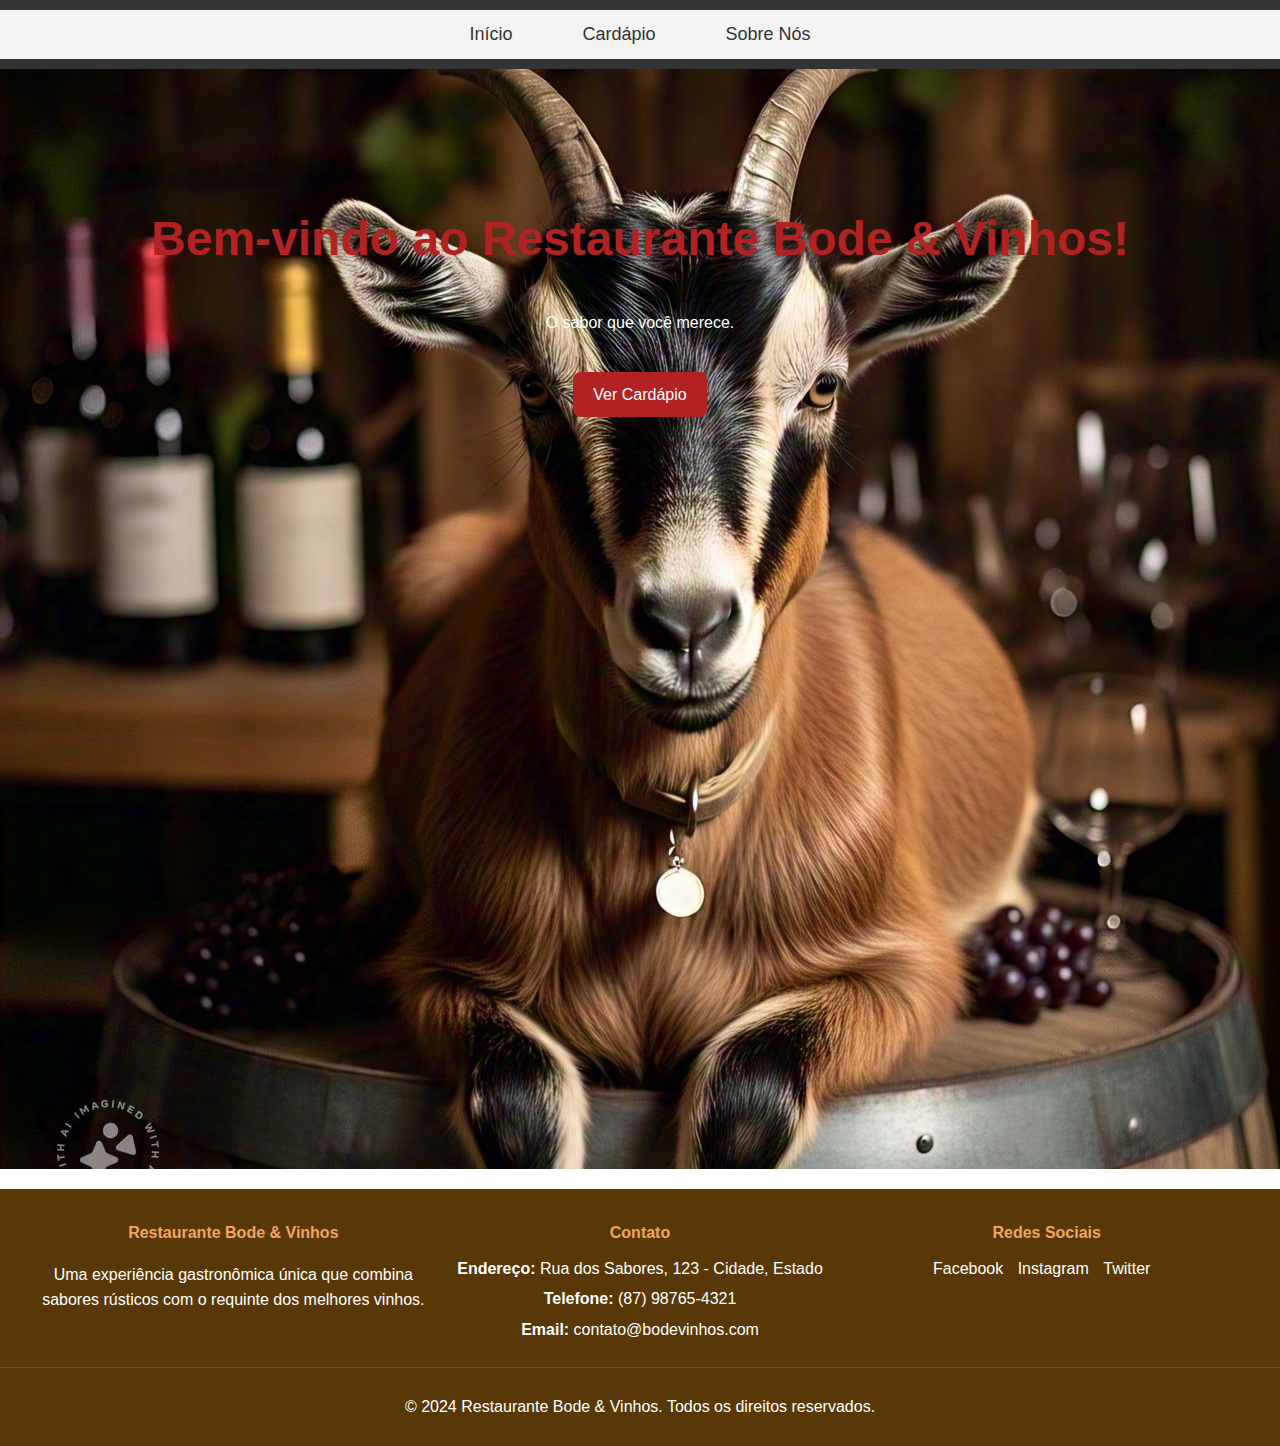
<file: index.html>
<!DOCTYPE html>
<html lang="pt-BR">
<head>
    <meta charset="UTF-8">
    <meta name="viewport" content="width=device-width, initial-scale=1.0">
    <title>Página Inicial</title>
    <link rel="stylesheet" href="style.css">
</head>
<body>
    <header>
        <nav>
            <ul class="listas-topo">
                <li><a href="index.html">Início</a></li>
                <li><a href="cardapio.html">Cardápio</a></li>
                <li><a href="sobrenos.html">Sobre Nós</a></li>
            </ul>
        </nav>
    </header>
    <main>
        <section class="hero">
            <h1>Bem-vindo ao Restaurante Bode & Vinhos!</h1>
            <p>O sabor que você merece.</p>
            <a href="cardapio.html" class="btn">Ver Cardápio</a>
        </section>
    </main>
    <footer>
        <div class="footer-container">
            <div class="footer-about">
                <h4>Restaurante Bode & Vinhos</h4>
                <p>Uma experiência gastronômica única que combina sabores rústicos com o requinte dos melhores vinhos.</p>
            </div>
            <div class="footer-contact">
                <h4>Contato</h4>
                <p><strong>Endereço:</strong> Rua dos Sabores, 123 - Cidade, Estado</p>
                <p><strong>Telefone:</strong> (87) 98765-4321</p>
                <p><strong>Email:</strong> contato@bodevinhos.com</p>
            </div>
            <div class="footer-social">
                <h4>Redes Sociais</h4>
                <a href="#" class="social-icon">Facebook</a>
                <a href="#" class="social-icon">Instagram</a>
                <a href="#" class="social-icon">Twitter</a>
            </div>
        </div>
        <div class="footer-bottom">
            <p>&copy; 2024 Restaurante Bode & Vinhos. Todos os direitos reservados.</p>
        </div>
    </footer>
</body>
</html>
</file>
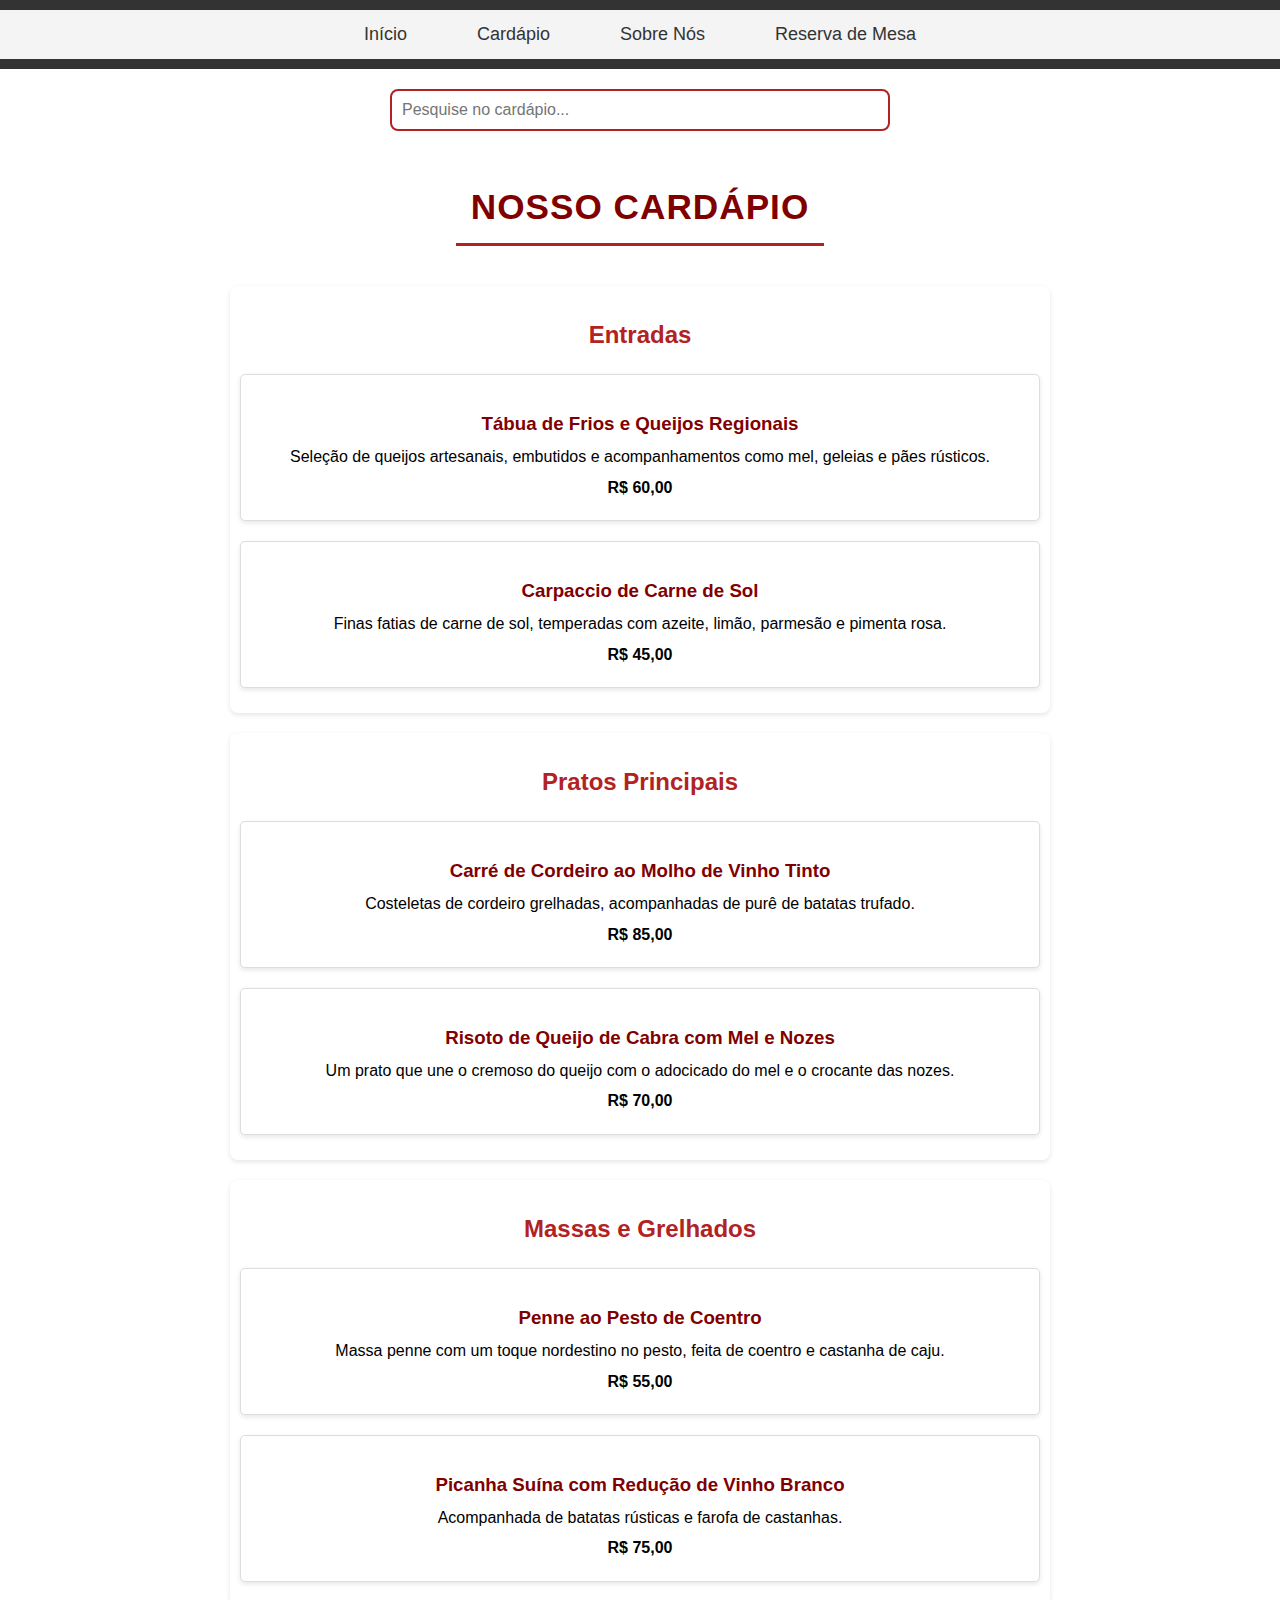
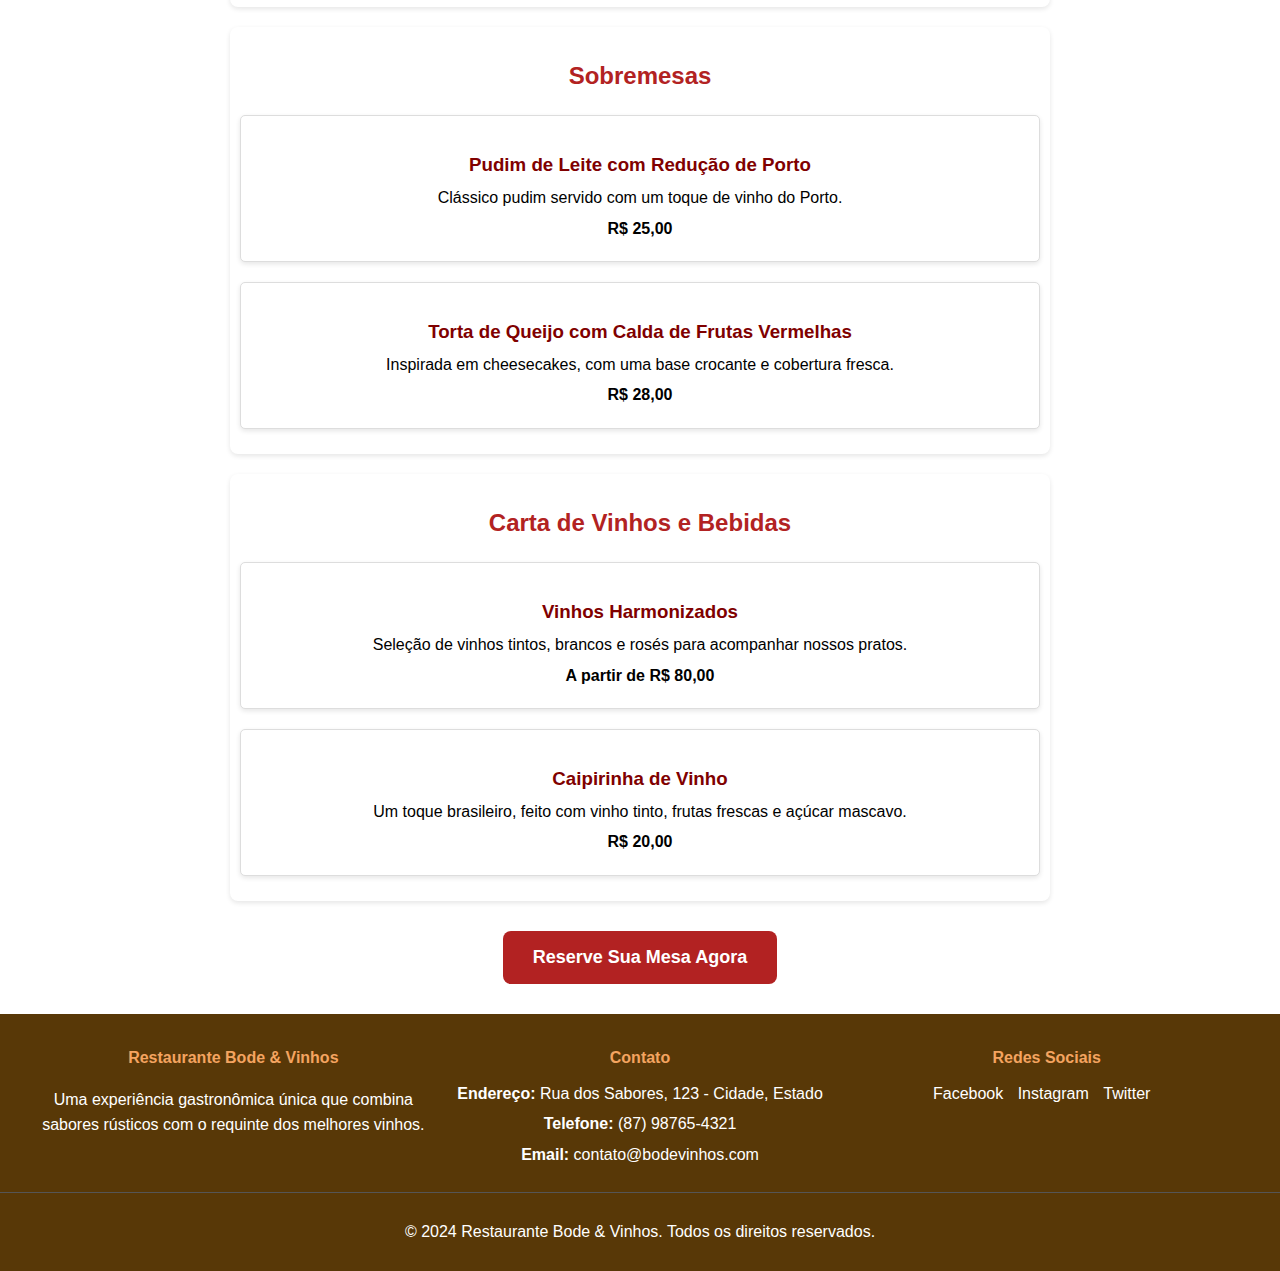
<file: cardapio.html>
<!DOCTYPE html>
<html lang="pt-BR">
<head>
    <meta charset="UTF-8">
    <meta name="viewport" content="width=device-width, initial-scale=1.0">
    <title>Cardápio - Bode & Vinhos</title>
    <link rel="stylesheet" href="style.css">
</head>
<body>
    <header>
        <nav>
            <ul class="listas-topo">
                <li><a href="index.html">Início</a></li>
                <li><a href="cardapio.html">Cardápio</a></li>
                <li><a href="sobrenos.html">Sobre Nós</a></li>
                <li><a href="reserva.html">Reserva de Mesa</a></li>
            </ul>
        </nav>
    </header>
    <main>
        <!-- Barra de Pesquisa -->
        <form class="pesquisa-container">
            <input 
                type="search" 
                id="barra-pesquisa" 
                placeholder="Pesquise no cardápio..." 
                aria-label="Pesquise no cardápio">
        </form>

        <h1 class="destaque-titulo">Nosso Cardápio</h1>
            <br>
        <!-- Entradas -->
       <!-- Entradas -->
<section class="menu">
    <h2>Entradas</h2>
    <article>
        <input type="checkbox" id="entrada-1" hidden>
        <label for="entrada-1" class="item">
            <h3>Tábua de Frios e Queijos Regionais</h3>
            <p>Seleção de queijos artesanais, embutidos e acompanhamentos como mel, geleias e pães rústicos.</p>
            <p><strong>R$ 60,00</strong></p>
        </label>
    </article>
    <article>
        <input type="checkbox" id="entrada-2" hidden>
        <label for="entrada-2" class="item">
            <h3>Carpaccio de Carne de Sol</h3>
            <p>Finas fatias de carne de sol, temperadas com azeite, limão, parmesão e pimenta rosa.</p>
            <p><strong>R$ 45,00</strong></p>
        </label>
    </article>
</section>

<!-- Pratos Principais -->
<section class="menu">
    <h2>Pratos Principais</h2>
    <article>
        <input type="checkbox" id="principal-1" hidden>
        <label for="principal-1" class="item">
            <h3>Carré de Cordeiro ao Molho de Vinho Tinto</h3>
            <p>Costeletas de cordeiro grelhadas, acompanhadas de purê de batatas trufado.</p>
            <p><strong>R$ 85,00</strong></p>
        </label>
    </article>
    <article>
        <input type="checkbox" id="principal-2" hidden>
        <label for="principal-2" class="item">
            <h3>Risoto de Queijo de Cabra com Mel e Nozes</h3>
            <p>Um prato que une o cremoso do queijo com o adocicado do mel e o crocante das nozes.</p>
            <p><strong>R$ 70,00</strong></p>
        </label>
    </article>
</section>

<!-- Massas e Grelhados -->
<section class="menu">
    <h2>Massas e Grelhados</h2>
    <article>
        <input type="checkbox" id="massa-1" hidden>
        <label for="massa-1" class="item">
            <h3>Penne ao Pesto de Coentro</h3>
            <p>Massa penne com um toque nordestino no pesto, feita de coentro e castanha de caju.</p>
            <p><strong>R$ 55,00</strong></p>
        </label>
    </article>
    <article>
        <input type="checkbox" id="massa-2" hidden>
        <label for="massa-2" class="item">
            <h3>Picanha Suína com Redução de Vinho Branco</h3>
            <p>Acompanhada de batatas rústicas e farofa de castanhas.</p>
            <p><strong>R$ 75,00</strong></p>
        </label>
    </article>
</section>

<!-- Sobremesas -->
<section class="menu">
    <h2>Sobremesas</h2>
    <article>
        <input type="checkbox" id="sobremesa-1" hidden>
        <label for="sobremesa-1" class="item">
            <h3>Pudim de Leite com Redução de Porto</h3>
            <p>Clássico pudim servido com um toque de vinho do Porto.</p>
            <p><strong>R$ 25,00</strong></p>
        </label>
    </article>
    <article>
        <input type="checkbox" id="sobremesa-2" hidden>
        <label for="sobremesa-2" class="item">
            <h3>Torta de Queijo com Calda de Frutas Vermelhas</h3>
            <p>Inspirada em cheesecakes, com uma base crocante e cobertura fresca.</p>
            <p><strong>R$ 28,00</strong></p>
        </label>
    </article>
</section>

<!-- Bebidas -->
<section class="menu">
    <h2>Carta de Vinhos e Bebidas</h2>
    <article>
        <input type="checkbox" id="bebida-1" hidden>
        <label for="bebida-1" class="item">
            <h3>Vinhos Harmonizados</h3>
            <p>Seleção de vinhos tintos, brancos e rosés para acompanhar nossos pratos.</p>
            <p><strong>A partir de R$ 80,00</strong></p>
        </label>
    </article>
    <article>
        <input type="checkbox" id="bebida-2" hidden>
        <label for="bebida-2" class="item">
            <h3>Caipirinha de Vinho</h3>
            <p>Um toque brasileiro, feito com vinho tinto, frutas frescas e açúcar mascavo.</p>
            <p><strong>R$ 20,00</strong></p>
        </label>
    </article>
</section>


        <div class="reserva-container">
            <a href="reserva.html" class="btn-reserva">Reserve Sua Mesa Agora</a>
        </div>

    </main>
     <footer>
        <div class="footer-container">
            <div class="footer-about">
                <h4>Restaurante Bode & Vinhos</h4>
                <p>Uma experiência gastronômica única que combina sabores rústicos com o requinte dos melhores vinhos.</p>
            </div>
            <div class="footer-contact">
                <h4>Contato</h4>
                <p><strong>Endereço:</strong> Rua dos Sabores, 123 - Cidade, Estado</p>
                <p><strong>Telefone:</strong> (87) 98765-4321</p>
                <p><strong>Email:</strong> contato@bodevinhos.com</p>
            </div>
            <div class="footer-social">
                <h4>Redes Sociais</h4>
                <a href="#" class="social-icon">Facebook</a>
                <a href="#" class="social-icon">Instagram</a>
                <a href="#" class="social-icon">Twitter</a>
            </div>
        </div>
        <div class="footer-bottom">
            <p>&copy; 2024 Restaurante Bode & Vinhos. Todos os direitos reservados.</p>
        </div>
    </footer>
</body>
</html>
</file>
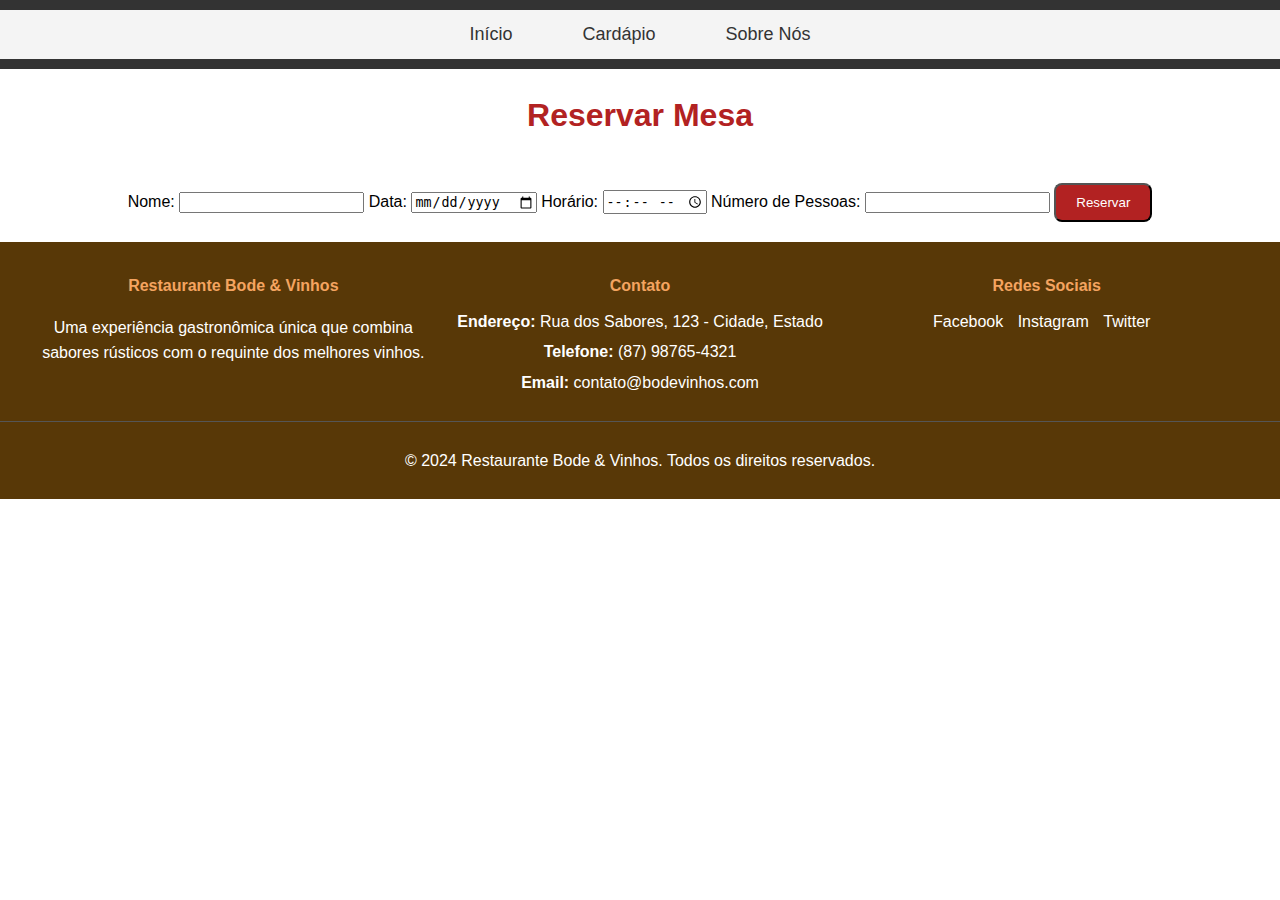
<file: reserva.html>
<!DOCTYPE html>
<html lang="pt-BR">
<head>
    <meta charset="UTF-8">
    <meta name="viewport" content="width=device-width, initial-scale=1.0">
    <title>Restaurante - Reservar Mesa</title>
    <link rel="stylesheet" href="style.css">
</head>
<body>
    <header>
        <nav>
            <ul class="listas-topo">
                <li><a href="index.html">Início</a></li>
                <li><a href="cardapio.html">Cardápio</a></li>
                <li><a href="sobrenos.html">Sobre Nós</a></li>
            </ul>
        </nav>
    </header>
    <main>
        <h1>Reservar Mesa</h1>
        <form action="#" method="post">
            <label for="name">Nome:</label>
            <input type="text" id="name" name="name" required>
            
            <label for="date">Data:</label>
            <input type="date" id="date" name="date" required>
            
            <label for="time">Horário:</label>
            <input type="time" id="time" name="time" required>
            
            <label for="guests">Número de Pessoas:</label>
            <input type="number" id="guests" name="guests" required>
            
            <button type="submit" class="btn">Reservar</button>
        </form>
    </main>
    <footer>
        <div class="footer-container">
            <div class="footer-about">
                <h4>Restaurante Bode & Vinhos</h4>
                <p>Uma experiência gastronômica única que combina sabores rústicos com o requinte dos melhores vinhos.</p>
            </div>
            <div class="footer-contact">
                <h4>Contato</h4>
                <p><strong>Endereço:</strong> Rua dos Sabores, 123 - Cidade, Estado</p>
                <p><strong>Telefone:</strong> (87) 98765-4321</p>
                <p><strong>Email:</strong> contato@bodevinhos.com</p>
            </div>
            <div class="footer-social">
                <h4>Redes Sociais</h4>
                <a href="#" class="social-icon">Facebook</a>
                <a href="#" class="social-icon">Instagram</a>
                <a href="#" class="social-icon">Twitter</a>
            </div>
        </div>
        <div class="footer-bottom">
            <p>&copy; 2024 Restaurante Bode & Vinhos. Todos os direitos reservados.</p>
        </div>
    </footer>
</body>
</html>
</file>
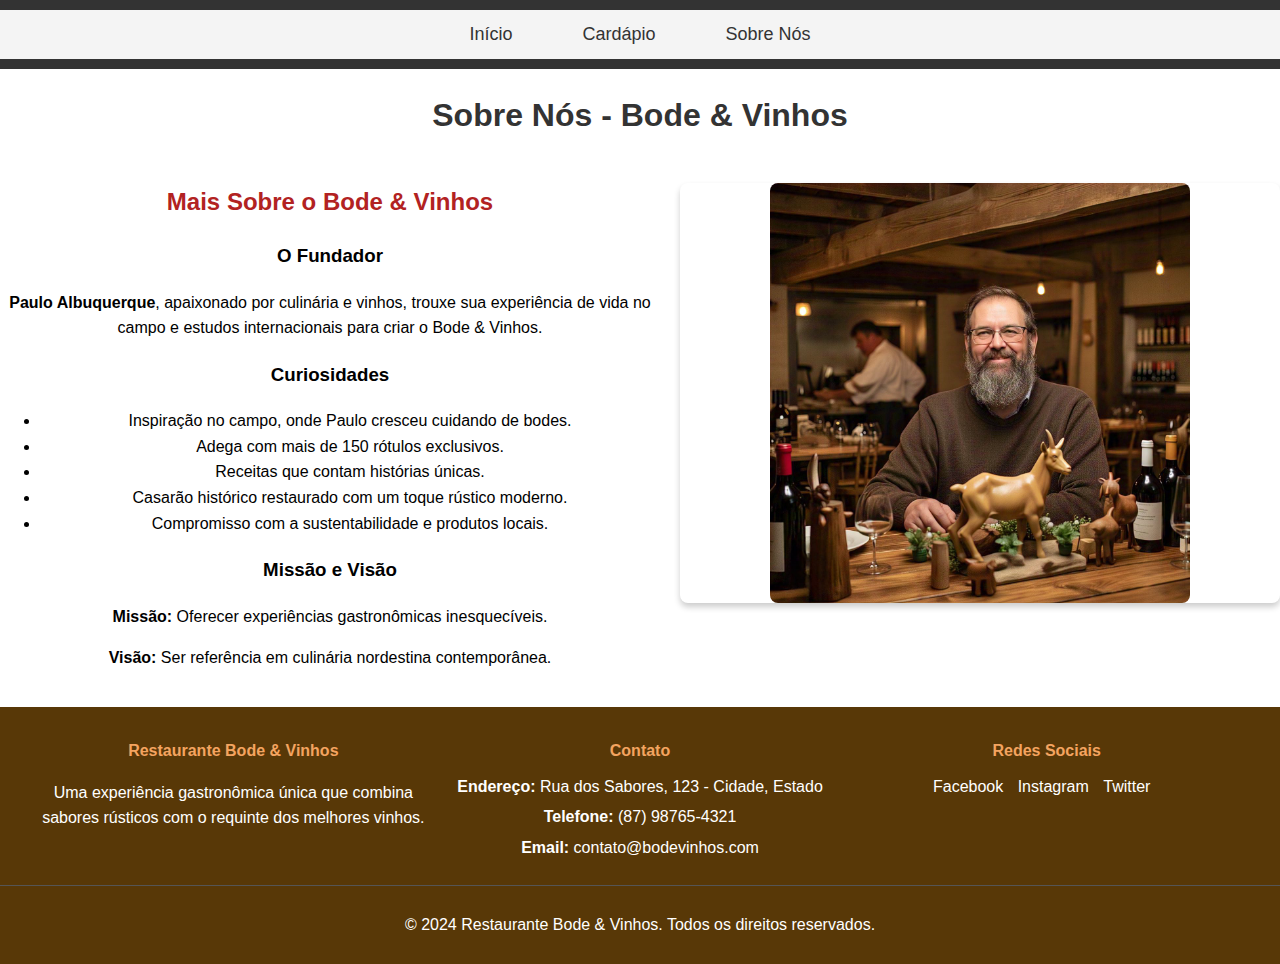
<file: sobrenos.html>
<!DOCTYPE html>
<html lang="pt-BR">
<head>
    <meta charset="UTF-8">
    <meta name="viewport" content="width=device-width, initial-scale=1.0">
    <title>Restaurante - Sobre Nós</title>
    <link rel="stylesheet" href="style.css">
</head>
<body>
    <header>
        <nav>
            <ul class="listas-topo">
                <li><a href="index.html">Início</a></li>
                <li><a href="cardapio.html">Cardápio</a></li>
                <li><a href="sobrenos.html">Sobre Nós</a></li>
            </ul>
        </nav>
    </header>
    <main>
        <h1 class="hover-effect">Sobre Nós - Bode & Vinhos</h1>
        <section class="sobre-nos-extra">
            <div>
                <h2>Mais Sobre o Bode & Vinhos</h2>
                <div class="dono">
                    <h3>O Fundador</h3>
                    <p><strong>Paulo Albuquerque</strong>, apaixonado por culinária e vinhos, trouxe sua experiência de vida no campo e estudos internacionais para criar o Bode & Vinhos.</p>
                </div>
                <div class="curiosidades">
                    <h3>Curiosidades</h3>
                    <ul>
                        <li>Inspiração no campo, onde Paulo cresceu cuidando de bodes.</li>
                        <li>Adega com mais de 150 rótulos exclusivos.</li>
                        <li>Receitas que contam histórias únicas.</li>
                        <li>Casarão histórico restaurado com um toque rústico moderno.</li>
                        <li>Compromisso com a sustentabilidade e produtos locais.</li>
                    </ul>
                </div>
                <div class="missao-visao">
                    <h3>Missão e Visão</h3>
                    <p><strong>Missão:</strong> Oferecer experiências gastronômicas inesquecíveis.</p>
                    <p><strong>Visão:</strong> Ser referência em culinária nordestina contemporânea.</p>
                </div>
            </div>
            <div class="carousel">
                <div class="carousel-container">
                    <div class="carousel-slide">
                        <img src="img/logo.jpeg" alt="Imagem do logo">
                    </div>
                    <div class="carousel-slide">
                        <img src="img/dono.jpeg" alt="Imagem do dono">
                    </div>
                    <div class="carousel-slide">
                        <img src="img/bode.jpg" alt="Imagem do bode">
                    </div>
                </div>
            </div>            
        </section>
    </main>    
    <footer>
        <div class="footer-container">
            <div class="footer-about">
                <h4>Restaurante Bode & Vinhos</h4>
                <p>Uma experiência gastronômica única que combina sabores rústicos com o requinte dos melhores vinhos.</p>
            </div>
            <div class="footer-contact">
                <h4>Contato</h4>
                <p><strong>Endereço:</strong> Rua dos Sabores, 123 - Cidade, Estado</p>
                <p><strong>Telefone:</strong> (87) 98765-4321</p>
                <p><strong>Email:</strong> contato@bodevinhos.com</p>
            </div>
            <div class="footer-social">
                <h4>Redes Sociais</h4>
                <a href="#" class="social-icon">Facebook</a>
                <a href="#" class="social-icon">Instagram</a>
                <a href="#" class="social-icon">Twitter</a>
            </div>
        </div>
        <div class="footer-bottom">
            <p>&copy; 2024 Restaurante Bode & Vinhos. Todos os direitos reservados.</p>
        </div>
    </footer>
    
</body>
</html>
</file>
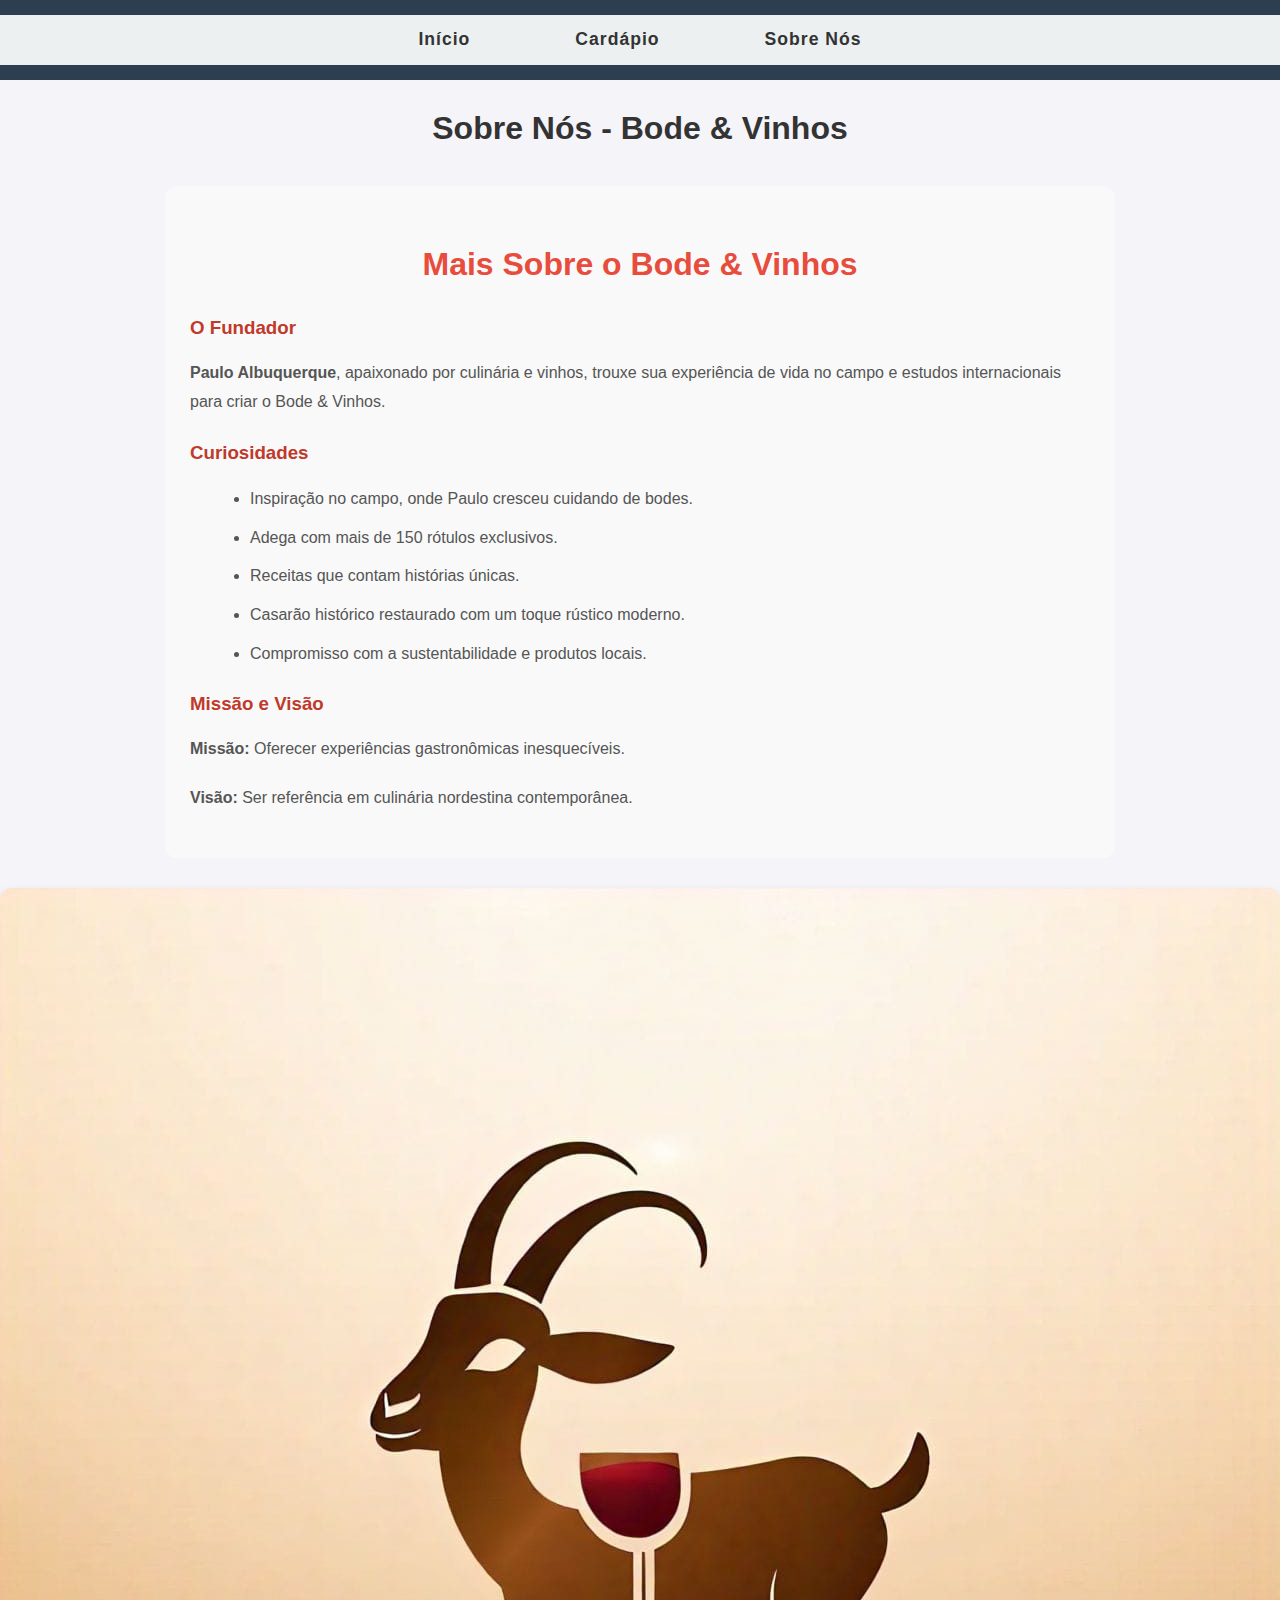
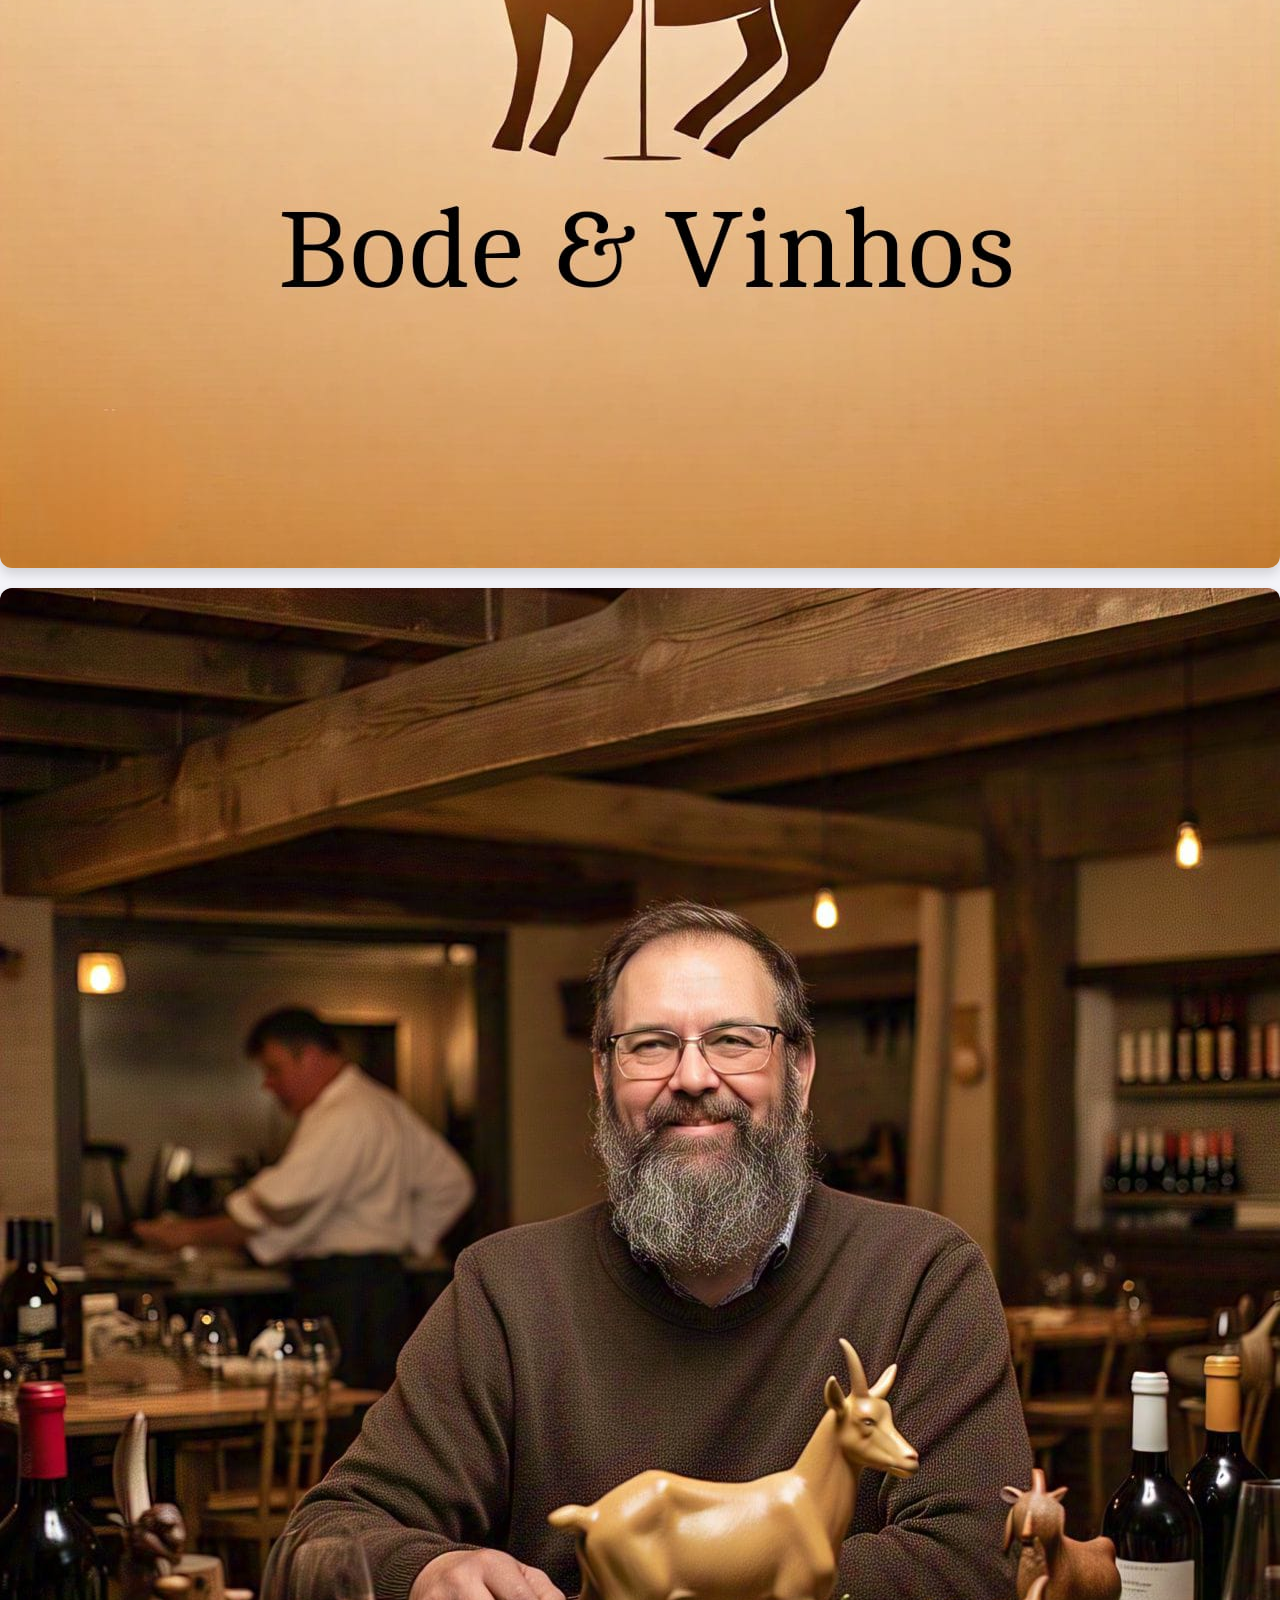
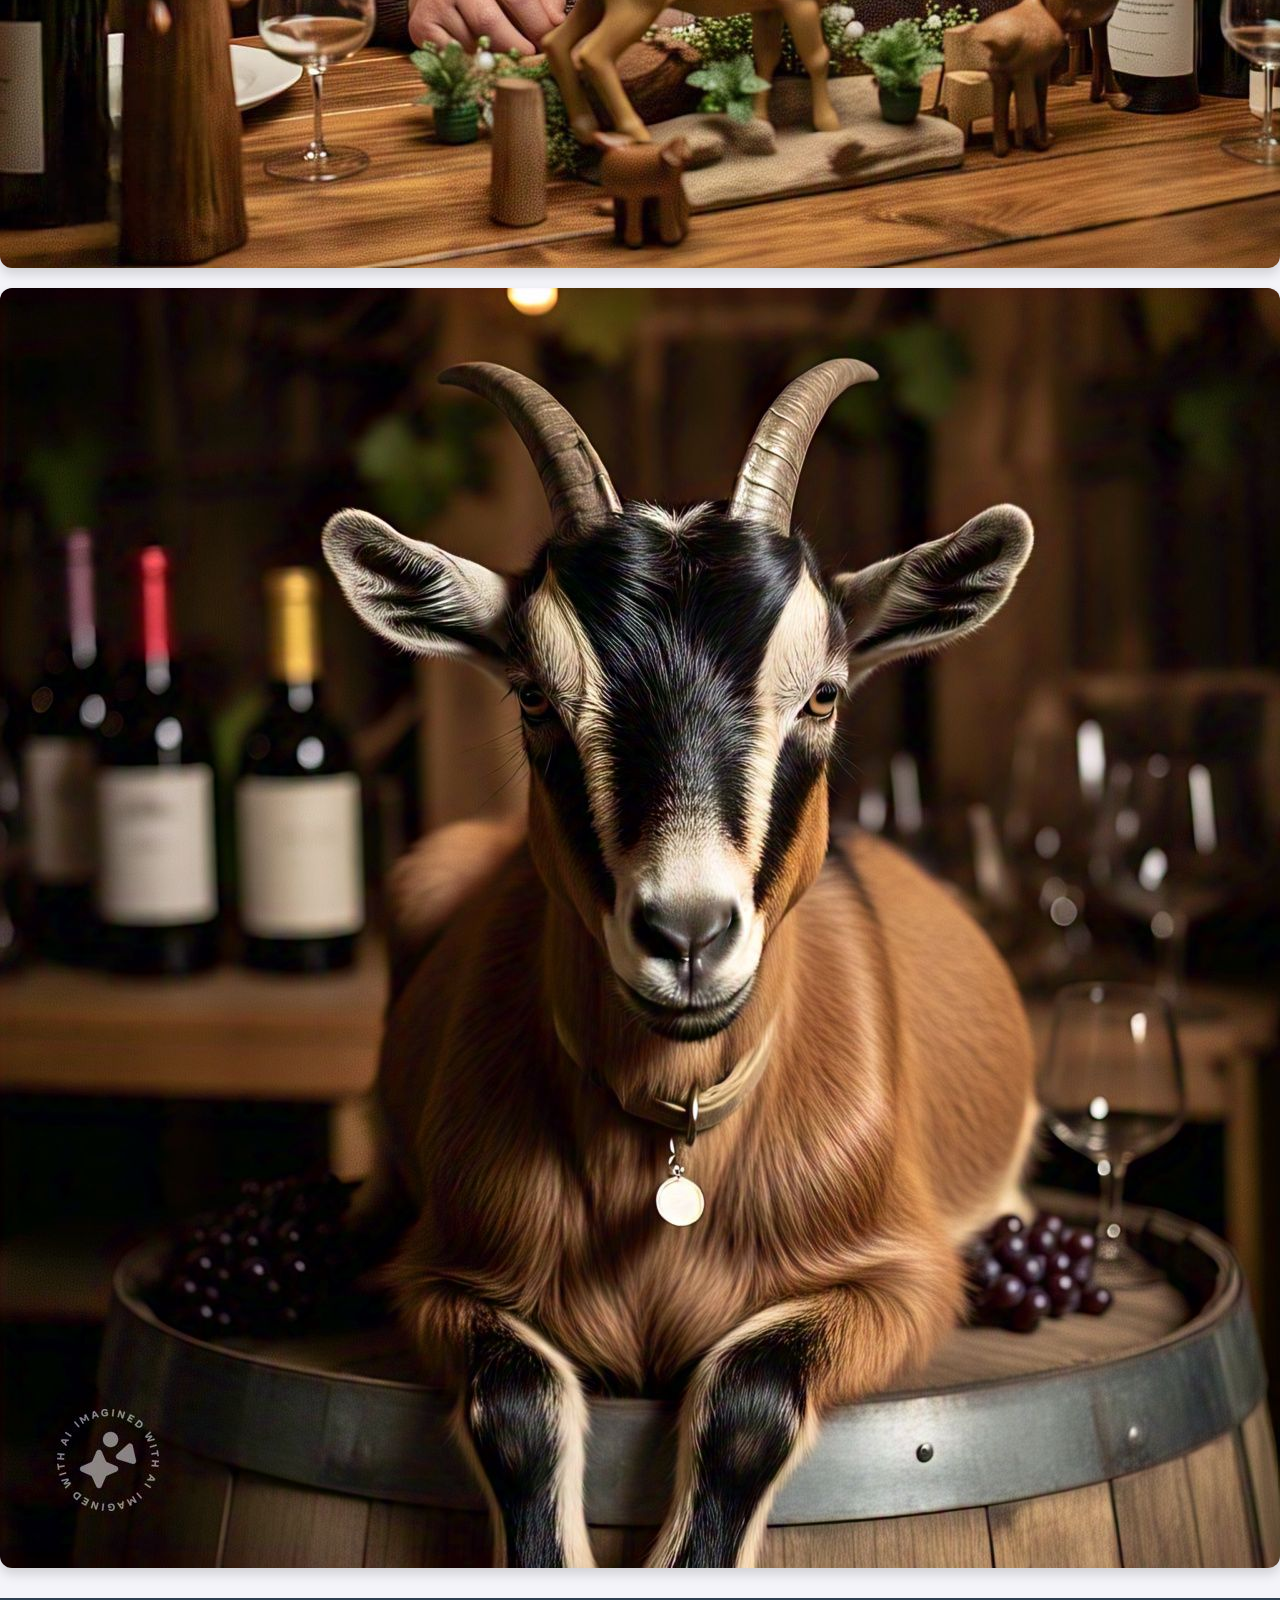
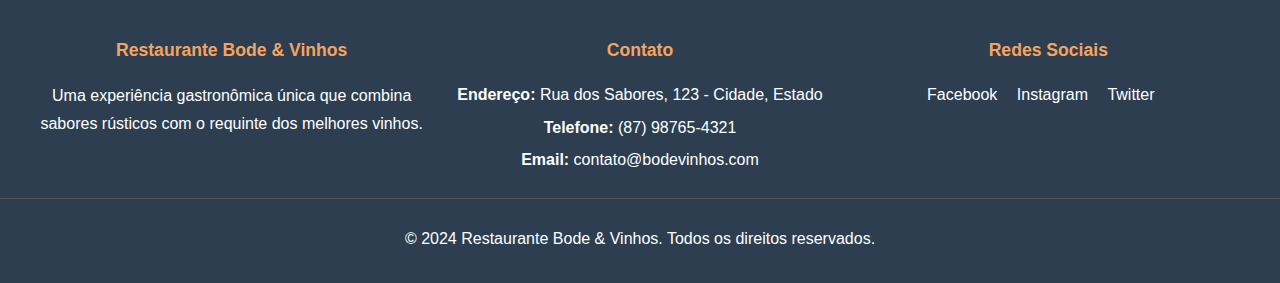
<file: img/MariaBeatrizSilvaSantos_ProjetoWeb.zip/html trabaio/sobrenos.html>
<!DOCTYPE html>
<html lang="pt-BR">
<head>
    <meta charset="UTF-8">
    <meta name="viewport" content="width=device-width, initial-scale=1.0">
    <title>Restaurante - Sobre Nós</title>
    <link rel="stylesheet" href="style.css">
</head>
<body>
    <header>
        <nav>
            <ul class="listas-topo">
                <li><a href="index.html">Início</a></li>
                <li><a href="cardapio.html">Cardápio</a></li>
                <li><a href="sobrenos.html">Sobre Nós</a></li>
            </ul>
        </nav>
    </header>
    <main>
        <h1 class="hover-effect">Sobre Nós - Bode & Vinhos</h1>
       
            <section class="sobre-nos-extra">
                <h2>Mais Sobre o Bode & Vinhos</h2>
                <div class="dono">
                    <h3>O Fundador</h3>
                    <p><strong>Paulo Albuquerque</strong>, apaixonado por culinária e vinhos, trouxe sua experiência de vida no campo e estudos internacionais para criar o Bode & Vinhos.</p>
                </div>
                <div class="curiosidades">
                    <h3>Curiosidades</h3>
                    <ul>
                        <li>Inspiração no campo, onde Paulo cresceu cuidando de bodes.</li>
                        <li>Adega com mais de 150 rótulos exclusivos.</li>
                        <li>Receitas que contam histórias únicas.</li>
                        <li>Casarão histórico restaurado com um toque rústico moderno.</li>
                        <li>Compromisso com a sustentabilidade e produtos locais.</li>
                    </ul>
                </div>
                <div class="missao-visao">
                    <h3>Missão e Visão</h3>
                    <p><strong>Missão:</strong> Oferecer experiências gastronômicas inesquecíveis.</p>
                    <p><strong>Visão:</strong> Ser referência em culinária nordestina contemporânea.</p>
                </div>
            </section>
            
            <div class="imagens">
                <img src="img/logo.jpeg" alt="Imagem do logo" class="img-paragrafos">
                <img src="img/dono.jpeg" alt="Imagem do dono" class="img-paragrafos">
                <img src="img/bode.jpg" alt="Imagem do dono" class="img-paragrafos">
            </div>
        </div>
        
    </main>
    <footer>
        <div class="footer-container">
            <div class="footer-about">
                <h4>Restaurante Bode & Vinhos</h4>
                <p>Uma experiência gastronômica única que combina sabores rústicos com o requinte dos melhores vinhos.</p>
            </div>
            <div class="footer-contact">
                <h4>Contato</h4>
                <p><strong>Endereço:</strong> Rua dos Sabores, 123 - Cidade, Estado</p>
                <p><strong>Telefone:</strong> (87) 98765-4321</p>
                <p><strong>Email:</strong> contato@bodevinhos.com</p>
            </div>
            <div class="footer-social">
                <h4>Redes Sociais</h4>
                <a href="#" class="social-icon">Facebook</a>
                <a href="#" class="social-icon">Instagram</a>
                <a href="#" class="social-icon">Twitter</a>
            </div>
        </div>
        <div class="footer-bottom">
            <p>&copy; 2024 Restaurante Bode & Vinhos. Todos os direitos reservados.</p>
        </div>
    </footer>
    
</body>
</html>
</file>
<file: style.css>
/* Estilos Gerais */
body {
    font-family: Arial, sans-serif;
    margin: 0;
    padding: 0;
    line-height: 1.6;
}

header {
    background-color: #333;
    color: #fff;
    padding: 10px 0;
}

header nav ul {
    list-style: none;
    padding: 0;
    text-align: center;
}

header nav ul li {
    display: inline;
    margin: 0 15px;
}

header nav ul li a {
    color: #fff;
    text-decoration: none;
}

main {
 
    text-align: center;
}


/* Contêiner principal do sobre nós*/
.sobre-nos-extra {
    display: flex;
    flex-wrap: wrap; /* Permite quebra de linha caso o espaço seja pequeno */
    gap: 20px; /* Espaço entre os elementos */
    align-items: flex-start; /* Alinha os itens ao topo */
}

.sobre-nos-extra > div {
    flex: 1 1 300px; /* Os textos ocupam no mínimo 300px e ajustam conforme o espaço disponível */
}

.imagens {
    display: flex;
    flex-wrap: wrap;
    justify-content: center; /* Centraliza as imagens horizontalmente */
    gap: 10px; /* Espaço entre as imagens */
}

.img-paragrafos {
    max-width: 100%; /* Garante que a imagem não ultrapasse o espaço disponível */
    height: auto;
    border-radius: 8px; /* Bordas arredondadas */
    box-shadow: 0 4px 6px rgba(0, 0, 0, 0.2); /* Sombra para dar destaque */
}



/* Estilo dos textos */
.paragrafos {
    flex: 2; /* Ocupa 2/3 do espaço */
    line-height: 1.8;
    color: #333;
    text-align: justify;
}

/* Estilo das imagens */
.carousel {
    width: 100%;
    max-width: 600px; /* Largura máxima do carrossel reduzida */
    margin: 20px auto; /* Centraliza o carrossel */
    overflow: hidden; /* Esconde o conteúdo excedente */
    border-radius: 8px;
    box-shadow: 0 4px 6px rgba(0, 0, 0, 0.2); /* Adiciona sombra */
}

.carousel-container {
    display: flex; /* Coloca os slides lado a lado */
    animation: slide 10s infinite; /* Animação contínua */
    justify-content: center; /* Centraliza os itens */
}

.carousel-slide {
    flex: 0 0 100%; /* Cada slide ocupa 100% da largura do carrossel */
    display: flex;
    justify-content: center; /* Centraliza o conteúdo do slide */
}

.carousel-slide img {
    width: 70%; /* Reduz o tamanho da imagem para 70% da largura do carrossel */
    height: auto;
    display: block;
    border-radius: 8px;
}

/* Animação do carrossel */
@keyframes slide {
    0% { transform: translateX(0); }
    25% { transform: translateX(0); }
    33% { transform: translateX(-100%); }
    58% { transform: translateX(-100%); }
    66% { transform: translateX(-200%); }
    91% { transform: translateX(-200%); }
    100% { transform: translateX(0); }
}



/* Efeito ao passar o mouse */
.hover-effect {
    color: #333; /* Cor inicial */
    font-weight: bold;
    position: relative; /* Necessário para a animação */
    transition: color 0.3s ease, transform 0.3s ease;
}

.hover-effect:hover {
    color: #b22222; /* Nova cor ao passar o mouse */
    transform: scale(1.1); /* Aumenta ligeiramente o texto */
}

/* Adiciona uma linha decorativa por trás do texto ao passar o mouse */
.hover-effect::after {
    content: "";
    position: absolute;
    left: 0;
    bottom: 0;
    width: 0;
    height: 3px;
    background-color: #b22222;
    transition: width 0.3s ease;
}

.hover-effect:hover::after {
    width: 100%; /* Linha completa ao passar o mouse */
}


.hero {
    background: url('img/bode.jpg') center center no-repeat;
    background-size: cover; /* Ou use 'contain' para ver a diferença */
    color: #fff;
    padding: 100px 20px;
    min-height: 100vh; /* Faz com que a seção ocupe toda a altura da tela */
}


.hero h1 {
    font-size: 3em;
}


.btn {
    display: inline-block;
    margin-top: 20px;
    padding: 10px 20px;
    background-color: #b22222;
    color: #fff;
    text-decoration: none;
    border-radius: 8px;
}

.btn:hover {
    background-color: #720101;
}

.menu .item {
    margin: 20px 0;
}

/* Estilo básico para o menu */
nav {
    background-color: #f4f4f4;
    padding: 10px 0;
    text-align: center;
}

nav .listas-topo {
    list-style: none;
    padding: 0;
    margin: 0;
    display: inline-flex;
    gap: 20px; /* Espaçamento entre os itens */
}

nav .listas-topo li {
    display: inline;
}

nav .listas-topo a {
    text-decoration: none;
    color: #333; /* Cor inicial do link */
    font-size: 18px;
    padding: 5px 10px;
    transition: color 0.1s ease, background-color 0.1s ease; /* Suavidade no hover */
}

/* Efeito hover */
nav .listas-topo a:hover {
    color: #fff; /* Cor do texto ao passar o mouse */
    background-color: #b22222; /* Fundo com a cor especificada */
    border-radius: 10px; /* Bordas arredondadas para um toque suave */
}


footer {
    background-color: #583807;
    color: #fff;
    text-align: center;
    padding: 10px 0;
    margin-top: 20px;
}


.footer-container {
    display: flex;
    flex-wrap: wrap;
    justify-content: space-between;
    gap: 20px;
    max-width: 1200px;
    margin: 0 auto;
}

.footer-container div {
    flex: 1;
    min-width: 200px;
}

.footer-about h4,
.footer-links h4,
.footer-contact h4,
.footer-social h4 {
    margin-bottom: 10px;
    font-size: 16px;
    color: #f4a460;
}

.footer-links ul {
    list-style: none;
    padding: 0;
}

.footer-links ul li {
    margin-bottom: 5px;
}

.footer-links ul li a {
    color: #fff;
    text-decoration: none;
    transition: color 0.3s ease;
}

.footer-links ul li a:hover {
    color: #f4a460;
}

.footer-contact p {
    margin: 5px 0;
}

.footer-social a {
    display: inline-block;
    margin-right: 10px;
    color: #fff;
    text-decoration: none;
    transition: color 0.3s ease;
}

.footer-social a:hover {
    color: #f4a460;
}

.footer-bottom {
    text-align: center;
    margin-top: 20px;
    border-top: 1px solid #555;
    padding-top: 10px;
}


/* Botão de reserva */
.reserva-container {
    text-align: center;
    margin: 30px 0; /* Espaçamento acima e abaixo */
}

.btn-reserva {
    display: inline-block;
    padding: 12px 30px;
    font-size: 18px;
    font-weight: bold;
    color: #fff;
    background-color: #b22222; /* Cor do botão */
    border: none;
    border-radius: 8px;
    text-decoration: none;
    transition: background-color 0.3s ease, transform 0.3s ease;
}

.btn-reserva:hover {
    background-color: #800000; /* Cor no hover */
    transform: scale(1.05); /* Efeito de leve zoom */
}


/* Cardápio */
h1, h2 {
    text-align: center;
    color: #b22222;
}

.menu {
    max-width: 800px;
    margin: 20px auto;
    padding: 10px;
    background: white;
    border-radius: 8px;
    box-shadow: 0 2px 5px rgba(0, 0, 0, 0.1);
}

.menu .item {
    margin-bottom: 15px;
}

.menu .item h3 {
    margin-bottom: 5px;
    color: #800000;
}

.menu .item p {
    margin: 5px 0;
}


/* Barra de pesquisa */
.pesquisa-container {
    text-align: center;
    margin: 20px 0;
}

#barra-pesquisa {
    width: 80%;
    max-width: 500px;
    padding: 10px;
    font-size: 16px;
    border: 2px solid #b22222;
    border-radius: 8px;
    outline: none;
}

#barra-pesquisa:focus {
    border-color: #800000;
    box-shadow: 0 0 5px rgba(128, 0, 0, 0.5);
}

/* Estilo do cardápio */

.item {
    display: block;
    margin: 10px 0;
    padding: 15px;
    border: 1px solid #ddd;
    border-radius: 5px;
    background-color: #fff;
    box-shadow: 0 2px 5px rgba(0, 0, 0, 0.1);
}

.item h3 {
    color: #b22222;
}

.item p {
    margin: 5px 0;
}

/* Destaque para o título - versão sutil */
.destaque-titulo {
    font-size: 2.2rem; /* Tamanho grande, mas proporcional */
    color: #800000; /* Tom discreto */
    text-align: center; /* Centralizado */
    margin: 20px 0;
    padding: 8px 15px;
    border-bottom: 3px solid #b22222; /* Linha inferior destacada */
    display: inline-block; /* Ajusta largura ao texto */
    text-transform: uppercase; /* Tudo em maiúsculas para sofisticação */
    letter-spacing: 1px; /* Espaçamento entre letras */
    font-weight: bold; /* Destaca sem exagerar */
}

/* Efeito ao passar o mouse */
.destaque-titulo:hover {
    color: #b22222; /* Cor levemente mais forte */
    border-bottom-color: #800000; /* Inverte cores no hover */
    transition: all 0.2s ease-in-out; /* Suavidade na transição */
}


/* Centraliza o título principal */
.titulo-centralizado {
    text-align: center;
    font-size: 2.5rem;
    margin: 20px 0;
    color: #800000;
}

/* Estilo do formulário */
.form-reserva {
    max-width: 400px;
    margin: 0 auto;
    display: flex;
    flex-direction: column;
    gap: 15px;
    background-color: #f9f9f9;
    padding: 20px;
    border-radius: 8px;
    box-shadow: 0 4px 8px rgba(0, 0, 0, 0.1);
}

/* Estilo dos rótulos e inputs */
.form-reserva label {
    font-weight: bold;
    font-size: 1rem;
    margin-bottom: 5px;
    color: #333;
}

.form-reserva input {
    padding: 10px;
    font-size: 1rem;
    border: 1px solid #ccc;
    border-radius: 5px;
    outline: none;
}

.form-reserva input:focus {
    border-color: #800000;
    box-shadow: 0 0 4px #800000;
}

/* Botão de envio */
.form-reserva .btn {
    padding: 10px 15px;
    background-color: #800000;
    color: white;
    font-weight: bold;
    border: none;
    border-radius: 5px;
    cursor: pointer;
    text-transform: uppercase;
    transition: background-color 0.3s ease;
}

.form-reserva .btn:hover {
    background-color: #b22222;
}
</file>
<file: img/MariaBeatrizSilvaSantos_ProjetoWeb.zip/html trabaio/style.css>
/* Estilos Gerais */
body {
    font-family: 'Helvetica Neue', Arial, sans-serif; /* Fonte mais moderna */
    margin: 0;
    padding: 0;
    line-height: 1.7;
    background-color: #f4f4f9; /* Fundo neutro claro */
    color: #333; /* Texto escuro */
}

/* Header */
header {
    background-color: #2c3e50; /* Tom escuro sofisticado */
    color: #fff;
    padding: 15px 0;
}

header nav ul {
    list-style: none;
    padding: 0;
    text-align: center;
}

header nav ul li {
    display: inline-block;
    margin: 0 25px;
}

header nav ul li a {
    color: #fff;
    font-weight: bold;
    text-decoration: none;
    font-size: 1.1rem;
    letter-spacing: 1px;
    transition: color 0.3s ease, transform 0.3s ease;
}

header nav ul li a:hover {
    color: #e67e22; /* Cor de destaque elegante */
    transform: scale(1.05); /* Suaviza o hover */
}

/* Contêiner Principal - Sobre Nós */
.paragrafos-container {
    display: flex;
    flex-wrap: wrap;
    gap: 30px;
    max-width: 1000px;
    margin: 40px auto;
    padding: 30px;
    background-color: #fff;
    border-radius: 15px;
    box-shadow: 0 6px 12px rgba(0, 0, 0, 0.1);
}

.sobre-nos-extra {
    background-color: #f9f9f9;
    padding: 25px;
    border-radius: 12px;
    margin: 30px auto;
    max-width: 900px;
}

.sobre-nos-extra h2 {
    text-align: center;
    color: #e74c3c; /* Vermelho sofisticado */
    font-size: 2rem;
    margin-bottom: 20px;
}

.sobre-nos-extra h3 {
    color: #c0392b;
    margin-bottom: 12px;
}

.sobre-nos-extra p,
.sobre-nos-extra ul {
    color: #555; /* Texto suave */
    line-height: 1.8;
}

.sobre-nos-extra ul {
    margin-left: 20px;
    list-style-type: disc;
}

.sobre-nos-extra ul li {
    margin-bottom: 10px;
}

.sobre-nos-extra p {
    margin-bottom: 20px;
}

/* Estilo das imagens */
.imagens {
    flex: 1;
    display: flex;
    flex-direction: column;
    gap: 20px;
}

.img-paragrafos {
    width: 100%;
    border-radius: 12px;
    box-shadow: 0 6px 12px rgba(0, 0, 0, 0.15);
    transition: transform 0.3s ease-in-out;
}

.img-paragrafos:hover {
    transform: scale(1.05);
}

/* Efeito de Hover nos Links */
.hover-effect {
    color: #333;
    font-weight: bold;
    position: relative;
    transition: color 0.3s ease, transform 0.3s ease;
}

.hover-effect:hover {
    color: #e74c3c;
    transform: scale(1.05);
}

.hover-effect::after {
    content: "";
    position: absolute;
    left: 0;
    bottom: 0;
    width: 0;
    height: 3px;
    background-color: #e74c3c;
    transition: width 0.3s ease;
}

.hover-effect:hover::after {
    width: 100%;
}

/* Hero Section */
.hero {
    background: url('img/bode.jpg') center center no-repeat;
    background-size: cover;
    color: #fff;
    padding: 120px 20px;
    min-height: 100vh;
    text-align: center;
}

.hero h1 {
    font-size: 3.5rem;
    font-weight: 700;
    letter-spacing: 2px;
}

/* Botão */
.btn {
    display: inline-block;
    margin-top: 20px;
    padding: 12px 28px;
    background-color: #e67e22;
    color: #fff;
    text-decoration: none;
    border-radius: 8px;
    font-weight: bold;
    transition: background-color 0.3s ease, transform 0.3s ease;
}

.btn:hover {
    background-color: #d35400;
    transform: scale(1.1);
}

/* Menu */
nav {
    background-color: #ecf0f1;
    padding: 10px 0;
    text-align: center;
}

nav .listas-topo {
    list-style: none;
    padding: 0;
    margin: 0;
    display: inline-flex;
    gap: 25px;
}

nav .listas-topo li {
    display: inline;
}

nav .listas-topo a {
    text-decoration: none;
    color: #333;
    font-size: 1.1rem;
    padding: 8px 15px;
    transition: color 0.2s ease, background-color 0.2s ease;
}

nav .listas-topo a:hover {
    color: #fff;
    background-color: #e74c3c;
    border-radius: 12px;
}

/* Footer */
footer {
    background-color: #2c3e50;
    color: #fff;
    text-align: center;
    padding: 15px 0;
    margin-top: 30px;
}

.footer-container {
    display: flex;
    flex-wrap: wrap;
    justify-content: space-between;
    gap: 25px;
    max-width: 1200px;
    margin: 0 auto;
}

.footer-container div {
    flex: 1;
    min-width: 200px;
}

.footer-about h4,
.footer-links h4,
.footer-contact h4,
.footer-social h4 {
    margin-bottom: 15px;
    font-size: 1.1rem;
    color: #f4a460;
}

.footer-links ul {
    list-style: none;
    padding: 0;
}

.footer-links ul li {
    margin-bottom: 8px;
}

.footer-links ul li a {
    color: #fff;
    text-decoration: none;
    transition: color 0.3s ease;
}

.footer-links ul li a:hover {
    color: #f4a460;
}

.footer-contact p {
    margin: 5px 0;
}

.footer-social a {
    display: inline-block;
    margin-right: 15px;
    color: #fff;
    text-decoration: none;
    transition: color 0.3s ease;
}

.footer-social a:hover {
    color: #f4a460;
}

.footer-bottom {
    text-align: center;
    margin-top: 20px;
    border-top: 1px solid #555;
    padding-top: 10px;
}

/* Botão de Reserva */
.reserva-container {
    text-align: center;
    margin: 30px 0;
}

.btn-reserva {
    display: inline-block;
    padding: 14px 35px;
    font-size: 1.2rem;
    font-weight: bold;
    color: #fff;
    background-color: #e74c3c;
    border: none;
    border-radius: 8px;
    transition: background-color 0.3s ease, transform 0.3s ease;
}

.btn-reserva:hover {
    background-color: #c0392b;
    transform: scale(1.05);
}

/* Cardápio */
h1, h2 {
    text-align: center;
    color: #e74c3c;
}

.menu {
    max-width: 850px;
    margin: 20px auto;
    padding: 15px;
    background: #fff;
    border-radius: 12px;
    box-shadow: 0 4px 12px rgba(0, 0, 0, 0.1);
}

.menu .item {
    margin-bottom: 18px;
}

.menu .item h3 {
    color: #e74c3c;
}

.menu .item p {
    margin: 5px 0;
}

/* Barra de pesquisa */
.pesquisa-container {
    text-align: center;
    margin: 25px 0;
}

#barra-pesquisa {
    width: 80%;
    max-width: 500px;
    padding: 12px;
    font-size: 16px;
    border: 2px solid #e74c3c;
    border-radius: 8px;
    outline: none;
    transition: border-color 0.3s ease;
}

#barra-pesquisa:focus {
    border-color: #c0392b;
    box-shadow: 0 0 6px rgba(192, 57, 43, 0.5);
}

/* Estilo do cardápio */
.item {
    display: block;
    margin: 12px 0;
    padding: 18px;
    border: 1px solid #ddd;
    border-radius: 8px;
    background-color: #fff;
    box-shadow: 0 4px 8px rgba(0, 0, 0, 0.1);
}

.item h3 {
    color: #e74c3c;
}

.item p {
    margin: 5px 0;
}
</file>
